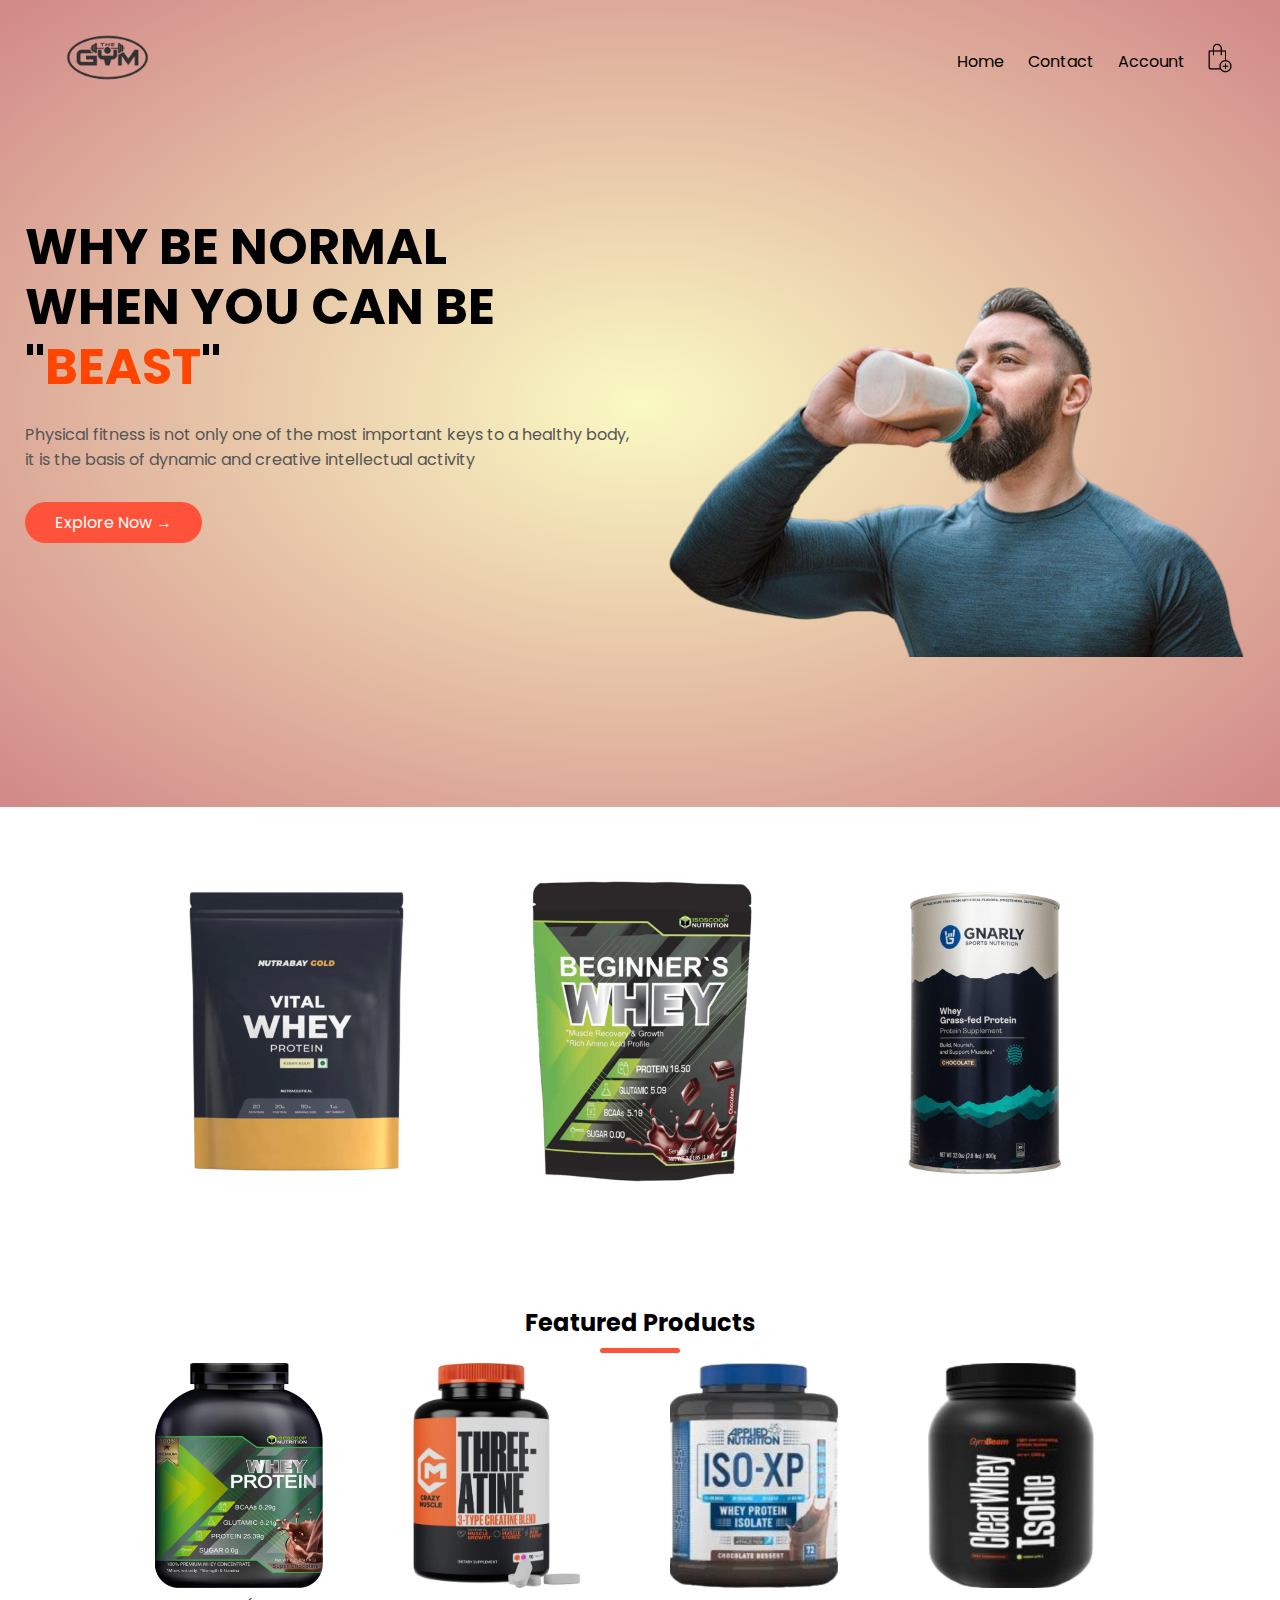
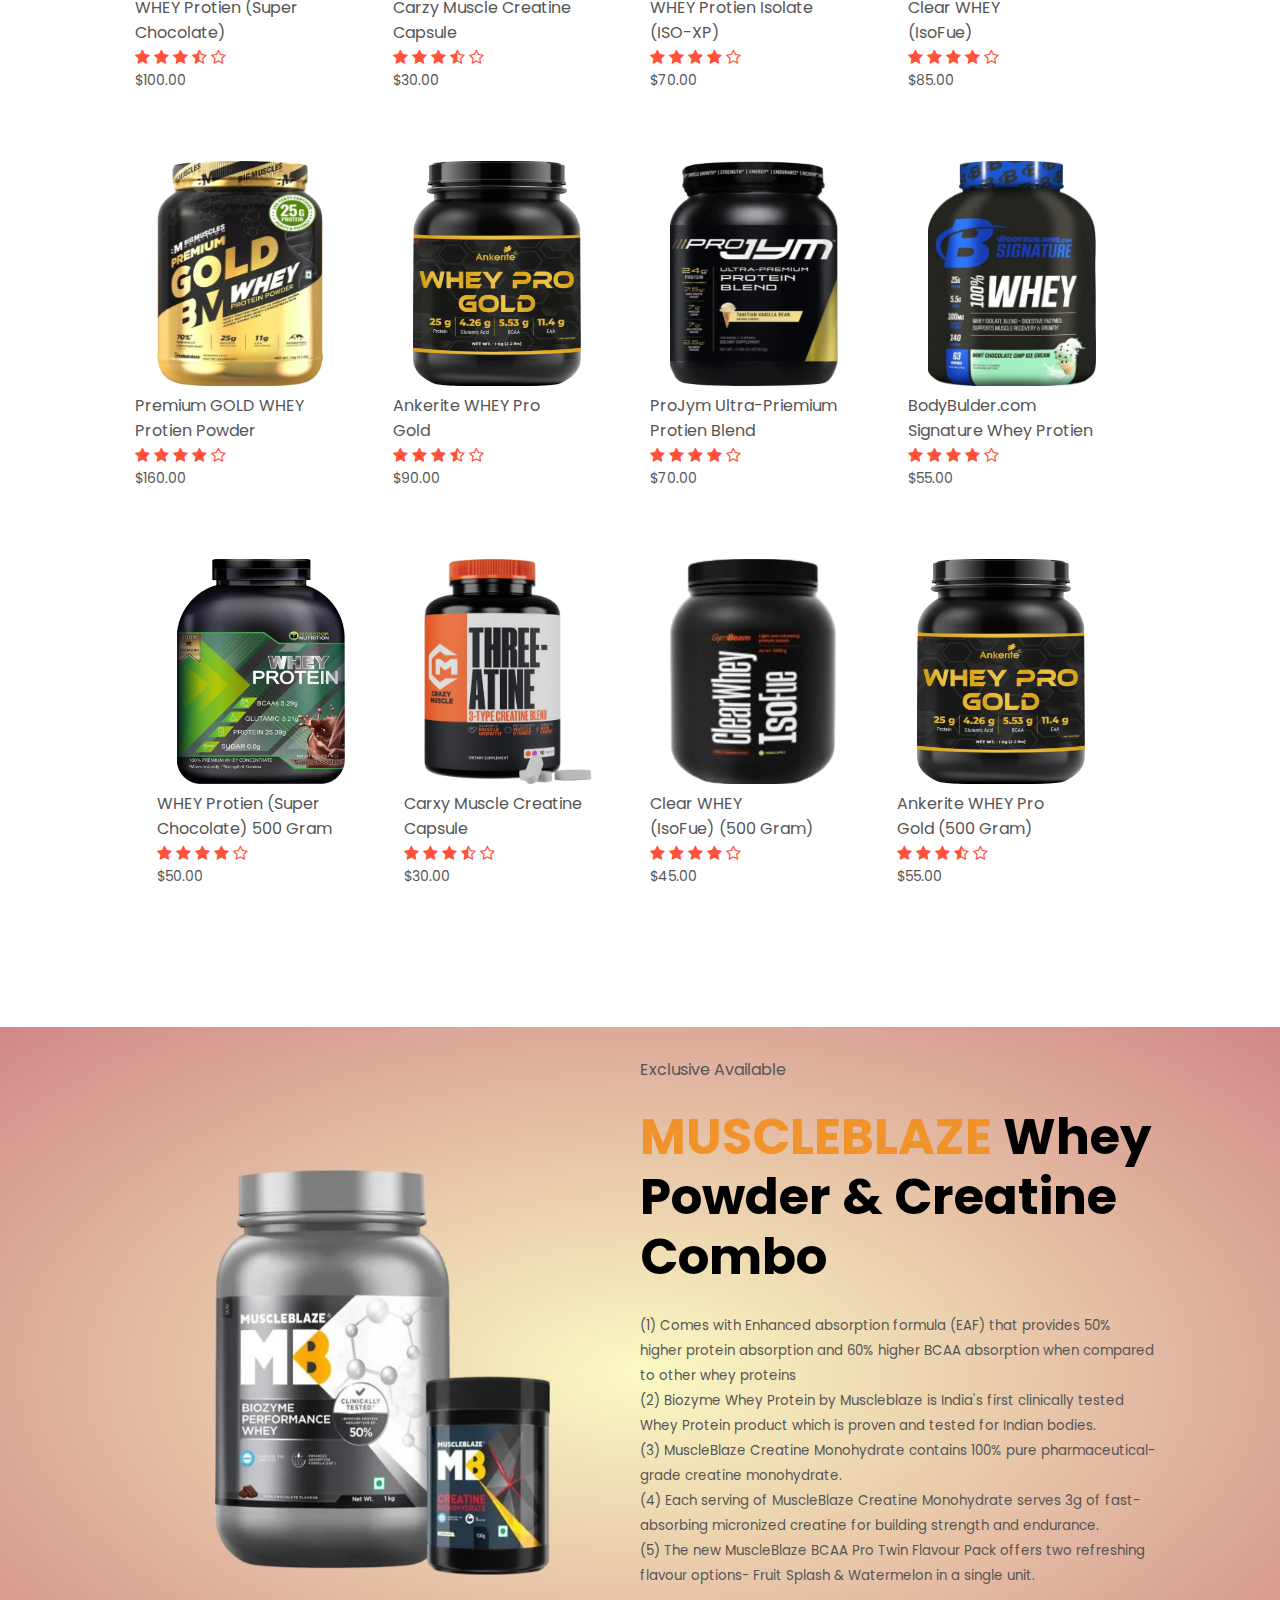
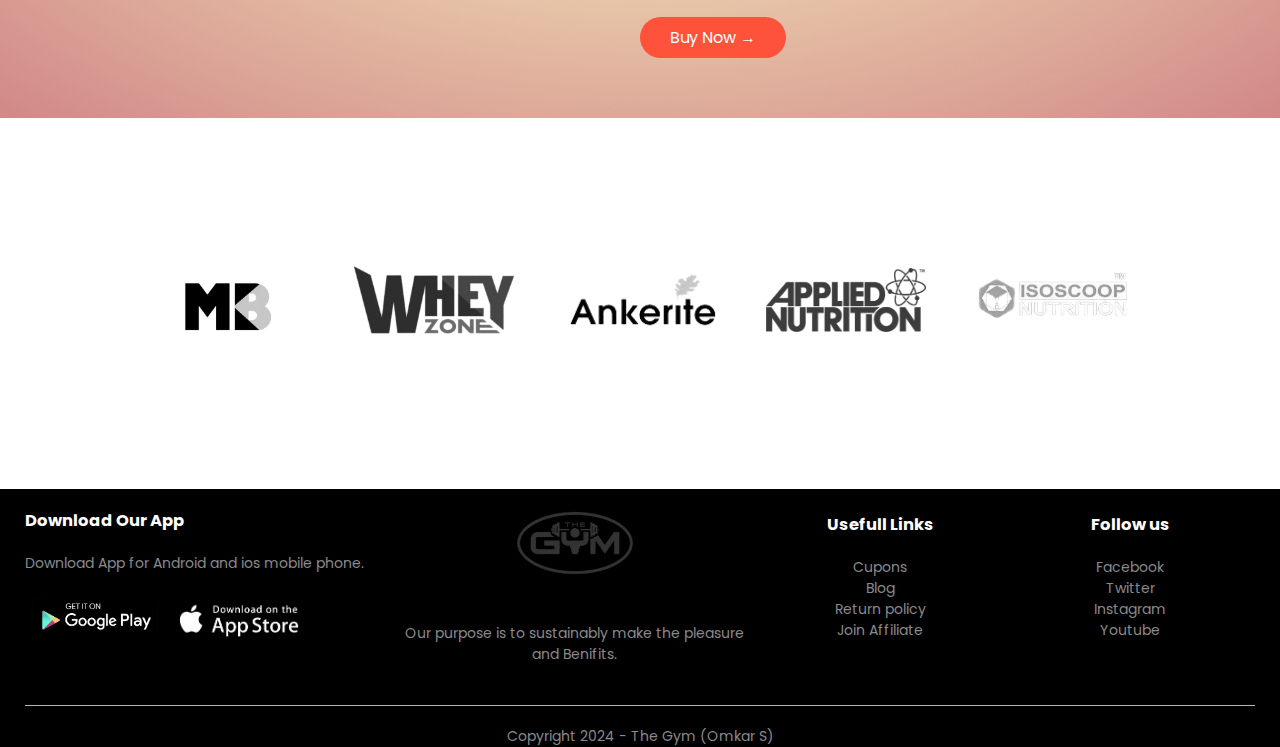
<file: index.html>
<!DOCTYPE html>
<html lang="en">
<head>
    <meta charset="UTF-8">
    <meta name="viewport" content="width=device-width, initial-scale=1.0">
    <title>The Gym </title>
    <link rel="Icon" href="Images/logo.png">
    <link rel="stylesheet" href="style.css">
    <link href="https://fonts.googleapis.com/css2?family=Poppins:wght@300;400;500;600;700&display=swap" rel="stylesheet">
    <link rel="stylesheet" href="https://stackpath.bootstrapcdn.com/font-awesome/4.7.0/css/font-awesome.min.css">
</head>
<body>

    <div class="header">
    <div class="container">
        <div class="navbar">
            <div class="logo">
                <img src="Images/logo.png" width="125px">
            </div>
            <nav>
                <ul>
                    <li><a href="index.html">Home</a></li>
                    <li><a href="">Contact</a></li>
                    <li><a href="account.html">Account</a></li>
                </ul>
            </nav>
            <a href="cart.html"><img src="Images/cart.png" width="30px" height="30px"></a>

        </div>
        <div class="row">
            <div class="col-2">
                <h1>WHY BE NORMAL<br>WHEN YOU CAN BE <br> "<span style="color: orangered;">BEAST</span>"</h1>
                <p> <p>Physical fitness is not only one of the most important keys to a healthy body,<br> it is the basis of dynamic and creative intellectual activity</p></p>
               <a href="" class="btn">Explore Now &#8594;</a>

            </div>
            <div class="col-2">
               <img src="Images/image-1.png">

            </div>
        </div>

    </div>
</div>
<!--------------featured categories--------------->
<div class="categories">
    <div class="small-container">
        <div class="row">
            <div class="col-3">
                <img src="Images/category-1.png">
            </div>
            <div class="col-3">
                <img src="Images/category-2.png">
            </div>
            <div class="col-3">
                <img src="Images/category-3.png">
            </div>
        </div>
    </div>
    
</div>

    <!--------------featured Product--------------->
    <div class="small-container">
        <h2 class="title">Featured Products</h2>
        <div class="row">
            <div class="col-4">
            <a href="product-details.html">
                <img src="Images/product-1.png"  height="225px"  style="width: 168px; margin-left: 20px"></a>
                <a href="product-details.html"></a><h4>WHEY Protien (Super Chocolate) </h4></a>
                <div class="rating">
                    <i class="fa fa-star"></i>
                    <i class="fa fa-star"></i>
                    <i class="fa fa-star"></i>
                    <i class="fa fa-star-half-o"></i>
                    <i class="fa fa-star-o"></i>
                

                </div>
                <p>$100.00</p>
            </div>
            <div class="col-4">
                <img src="Images/product-2.png" height="225px" style="width: 168px; margin-left: 20px;">
                <h4>Carzy Muscle Creatine <br> Capsule</h4>
                <div class="rating">
                    <i class="fa fa-star"></i>
                    <i class="fa fa-star"></i>
                    <i class="fa fa-star"></i>
                    <i class="fa fa-star-half-o"></i>
                    <i class="fa fa-star-o"></i>

                </div>
                <p>$30.00</p>
            </div>
            <div class="col-4">
                <img src="Images/product-3.png" height="225px" style="width: 168px; margin-left: 20px;" >
                <h4>WHEY Protien Isolate <br>(ISO-XP)</h4>
                <div class="rating">
                    <i class="fa fa-star"></i>
                    <i class="fa fa-star"></i>
                    <i class="fa fa-star"></i>
                    <i class="fa fa-star"></i>
                    <i class="fa fa-star-o"></i>

                </div>
                <p>$70.00</p>
            </div>
          
            <div class="col-4">
                <img src="Images/product-4.png"height="225px"  style="width: 168px; margin-left: 20px">
                <h4>Clear WHEY <br>(IsoFue)</h4>
                <div class="rating">
                    <i class="fa fa-star"></i>
                    <i class="fa fa-star"></i>
                    <i class="fa fa-star"></i>
                    <i class="fa fa-star"></i>
                    <i class="fa fa-star-o"></i>

                </div>
                <p>$85.00</p>
            </div>
          </div>
        
          <div class="row">
            <div class="col-4">
                <img src="Images/product-5.png"  height="225px" style="width: 168px; margin-left: 20px;"  >
                <h4>Premium GOLD WHEY <br>Protien Powder</h4>
                <div class="rating">
                    <i class="fa fa-star"></i>
                    <i class="fa fa-star"></i>
                    <i class="fa fa-star"></i>
                    <i class="fa fa-star"></i>
                    <i class="fa fa-star-o"></i>

                </div>
                <p>$160.00</p>
            </div>
            <div class="col-4">
                <img src="Images/product-6.png" height="225px"  style="width: 168px;margin-left: 20px">
                <h4>Ankerite WHEY Pro <br>Gold</h4>
                <div class="rating">
                    <i class="fa fa-star"></i>
                    <i class="fa fa-star"></i>
                    <i class="fa fa-star"></i>
                    <i class="fa fa-star-half-o"></i>
                    <i class="fa fa-star-o"></i>

                </div>
                <p>$90.00</p>
            </div>
            <div class="col-4">
                <img src="Images/product-7.png" height="225px"  style="width: 168px;margin-left: 20px" >
                <h4>ProJym Ultra-Priemium <br>Protien Blend</h4>
                <div class="rating">
                    <i class="fa fa-star"></i>
                    <i class="fa fa-star"></i>
                    <i class="fa fa-star"></i>
                    <i class="fa fa-star"></i>
                    <i class="fa fa-star-o"></i>

                </div>
                <p>$70.00</p>
            </div>
          
            <div class="col-4">
                <img src="Images/product-8.png" height="225px"  style="width: 168px;margin-left: 20px" >
                <h4>BodyBulder.com <br>Signature Whey Protien</h4>
                <div class="rating">
                    <i class="fa fa-star"></i>
                    <i class="fa fa-star"></i>
                    <i class="fa fa-star"></i>
                    <i class="fa fa-star"></i>
                    <i class="fa fa-star-o"></i>

                </div>
                <p>$55.00</p>
            </div>
            <div class="row">
                <div class="col-4">
                    <img src="Images/product-1.png"  height="225px"  style="width: 168px;margin-left: 20px" >
                    <h4>WHEY Protien (Super Chocolate) 500 Gram</h4>
                    <div class="rating">
                        <i class="fa fa-star"></i>
                        <i class="fa fa-star"></i>
                        <i class="fa fa-star"></i>
                        <i class="fa fa-star"></i>
                        <i class="fa fa-star-o"></i>
    
                    </div>
                    <p>$50.00</p>
                </div>
                <div class="col-4">
                    <img src="Images/product-2.png"   height="225px"  style="width: 168px;margin-left: 20px">
                    <h4>Carxy Muscle Creatine <br> Capsule</h4>
                    <div class="rating">
                        <i class="fa fa-star"></i>
                        <i class="fa fa-star"></i>
                        <i class="fa fa-star"></i>
                        <i class="fa fa-star-half-o"></i>
                        <i class="fa fa-star-o"></i>
    
                    </div>
                    <p>$30.00</p>
                </div>
                <div class="col-4">
                    <img src="Images/product-4.png"  height="225px"  style="width: 168px;margin-left: 20px" >
                    <h4>Clear WHEY <br>(IsoFue) (500 Gram)</h4>
                    <div class="rating">
                        <i class="fa fa-star"></i>
                        <i class="fa fa-star"></i>
                        <i class="fa fa-star"></i>
                        <i class="fa fa-star"></i>
                        <i class="fa fa-star-o"></i>
    
                    </div>
                    <p>$45.00</p>
                </div>
              
                <div class="col-4">
                    <img src="Images/product-6.png"  height="225px"  style="width: 168px;margin-left: 20px" >
                    <h4>Ankerite WHEY Pro <br>Gold (500 Gram)</h4>
                    <div class="rating">
                        <i class="fa fa-star"></i>
                        <i class="fa fa-star"></i>
                        <i class="fa fa-star"></i>
                        <i class="fa fa-star-half-o"></i>
                        <i class="fa fa-star-o"></i>
    
                    </div>
                    <p>$55.00</p>
                </div>
              </div>
          </div>
    </div>
    <!------offer----------->
    <div class="offer">
        <div class="small-container">
            <div class="row">
                <div class="col-2">
                    <img src="Images/exclusive.png" class="offer-img">
                </div>
                <div class="col-2">
                    <p>Exclusive Available</p>
                    <h1><span style="color: rgb(240, 147, 42);">MUSCLEBLAZE</span> Whey Powder & Creatine Combo
                    </h1>
                    <small>(1) Comes with Enhanced absorption formula (EAF) that provides 50% higher protein absorption and 60% higher BCAA absorption when compared to other whey proteins <br>
                        (2) Biozyme Whey Protein by Muscleblaze is India's first clinically tested Whey Protein product which is proven and tested for Indian bodies. <br>
                        (3) MuscleBlaze Creatine Monohydrate contains 100% pure pharmaceutical-grade creatine monohydrate. <br>
                        (4) Each serving of MuscleBlaze Creatine Monohydrate serves 3g of fast-absorbing micronized creatine for building strength and endurance. <br>
                        (5) The new MuscleBlaze BCAA Pro Twin Flavour Pack offers two refreshing flavour options- Fruit Splash & Watermelon in a single unit.</small>
                    <a href="#" class="btn">Buy Now &#8594;</a>
                </div>
            </div>
        </div>
    </div>

   <!-----testimonial              ------------->
  
   <!------------brands------------->
   <div class="brands">
    <div class="small-container">
        <div class="row">
            <div class="col-5">
                <img src="Images/MB.png" >
            </div>
            <div class="col-5">
                <img src="Images/Wheyz.png" >
            </div>
            <div class="col-5">
                <img src="Images/anker.png" >
            </div>
            <div class="col-5">
                <img src="Images/Appl.png" >
            </div>
            <div class="col-5">
                <img src="Images/isoscoop.png" >
            </div>
        </div>
    </div>
   </div>

   <!--------------------footer-------------------->

   <div class="footer">
    <div class="container">
        <div class="row">
            <div class="footer-col-1">
                <h3>Download Our App</h3>
                <p>Download App for Android and ios mobile phone.</p>
                <div class="app-logo">
                    <img src="Images/play-store.png" >
                    <img src="Images/app-store.png" >
                </div>
            </div>
            <div class="footer-col-2">
                <img src="Images/logo.png">
                <p>Our purpose is to sustainably make the pleasure and Benifits.</p>
            </div>
            <div class="footer-col-3">
                <h3>Usefull Links</h3>
                <ul>
                    <li>Cupons</li>
                    <li>Blog</li>
                    <li>Return policy</li>
                    <li>Join Affiliate</li>
                </ul>
            </div>
            <div class="footer-col-4">
            <h3>Follow us</h3>
            <ul>
                <li>Facebook</li>
                <li>Twitter</li>
                <li>Instagram</li>
                <li>Youtube</li>
            </ul>
        </div>
        </div>
        <hr>
        <p class="Copyright">Copyright 2024 - The Gym (Omkar S)</p>
    </div>
   </div>
    
    
</body>
</html>
</file>
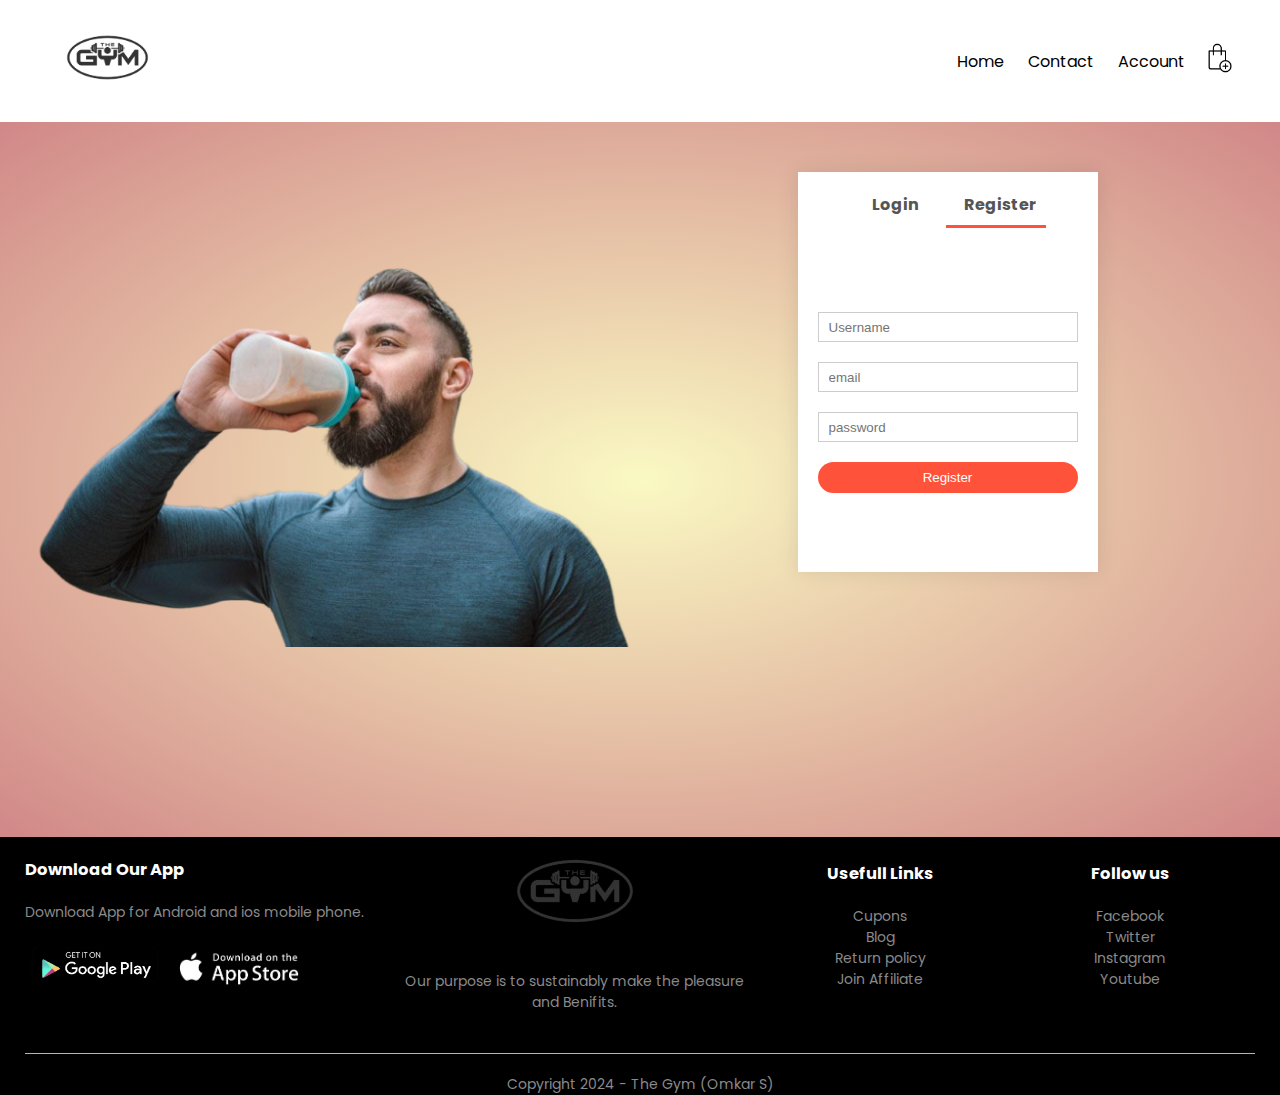
<file: account.html>
<!DOCTYPE html>
<html lang="en">

<head>
    <meta charset="UTF-8">
    <meta name="viewport" content="width=device-width, initial-scale=1.0">
    <title>The Gym</title>
    <link rel="stylesheet" href="style.css">
    <link href="https://fonts.googleapis.com/css2?family=Poppins:wght@300;400;500;600;700&display=swap"
        rel="stylesheet">
    <link rel="stylesheet" href="https://stackpath.bootstrapcdn.com/font-awesome/4.7.0/css/font-awesome.min.css">
</head>

<body>


    <div class="container">
        <div class="navbar">
            <div class="logo">
                <a href="index.html"><img src="Images/logo.png" width="125px"></a>
            </div>
            <nav>
                <ul id="menuItems">
                    <li><a href="index.html">Home</a></li>
                    <li><a href="">Contact</a></li>
                    <li><a href="account.html">Account</a></li>
                </ul>
            </nav>
             <a href="cart.html"><img src="Images/cart.png" width="30px" height="30px"></a>

        </div>
    </div>
  <!--------------------account-page-------------------->
  <div class="account-page">
    <div class="container">
        <div class="row">
            <div class="col-2">
                <img src="Images/image-1.png" width="100%">
            </div>
            <div class="col-2">
                <div class="form-container">
                    <div class="form-btn">
                        <span onclick="login()">Login</span>
                        <span onclick="register()">Register</span>
                        <hr id="Indicator">
                    </div>

                    <form id="LoginForm">
                        <input type="text" placeholder="Username">
                        <input type="password" placeholder="password">
                        <button type="submit" class="btn">Login</button>
                        <a href="">Forgot password</a>
                    </form>

                    <form id="RegForm" >
                        <input type="text" placeholder="Username">
                        <input type="email" placeholder="email">
                        <input type="password" placeholder="password">
                        <button type="submit" class="btn">Register</button>
                        
                    </form>
                </div>
            </div>
            
        </div>
    </div>
  </div>
      
    



    <!--------------------footer-------------------->

    <div class="footer">
        <div class="container">
            <div class="row">
                <div class="footer-col-1">
                    <h3>Download Our App</h3>
                    <p>Download App for Android and ios mobile phone.</p>
                    <div class="app-logo">
                        <img src="Images/play-store.png">
                        <img src="Images/app-store.png">
                    </div>
                </div>
                <div class="footer-col-2">
                    <img src="Images/logo.png">
                    <p>Our purpose is to sustainably make the pleasure and Benifits.</p>
                </div>
                <div class="footer-col-3">
                    <h3>Usefull Links</h3>
                    <ul>
                        <li>Cupons</li>
                        <li>Blog</li>
                        <li>Return policy</li>
                        <li>Join Affiliate</li>
                    </ul>
                </div>
                <div class="footer-col-4">
                    <h3>Follow us</h3>
                    <ul>
                        <li>Facebook</li>
                        <li>Twitter</li>
                        <li>Instagram</li>
                        <li>Youtube</li>
                    </ul>
                </div>
            </div>
            <hr>
            <p class="Copyright">Copyright 2024 - The Gym (Omkar S)</p>
        </div>
    </div>
    <!--------------------js for toggle menu-------------------->
    <script>
        var menuItems = document.getElementById("menuItems");
        menuItems.style.maxHeight = "0px";

        function menutoggle() {
            if (menuItems.style.maxHeight == "0px") {
                menuItems.style.maxHeight = "220px";
            }
            else {
                menuItems.style.maxHeight = "0px";
            }
        }
    </script>

     <!--------------------js for toggle Form-------------------->
     <script>

        var LoginForm = document.getElementById("LoginForm");
        var RegForm = document.getElementById("RegForm");
        var Indicator = document.getElementById("Indicator");

         function register(){
            RegForm.style.transform = "translateX(0px)";
            LoginForm.style.transform = "translateX(0px)";
            Indicator.style.transform = "translateX(100px)";
         }
         function login(){
            RegForm.style.transform = "translateX(300px)";
            LoginForm.style.transform = "translateX(300px)";
            Indicator.style.transform = "translateX(0px)";
         }

     </script>

</body>

</html>
</file>
<file: style.css>
*{
    margin: 0;
    padding: 0;
    box-sizing: border-box;
}
body{
    font-family: 'Poppins', sans-serif;
}
.logo:hover{
    cursor: not-allowed;
    opacity: 0.5;
}
.navbar{
    display: flex;
    align-items: center;
    padding: 20px;
}
nav{
    flex: 1;
    text-align: right;
}

nav ul{
    display: inline-block;
    list-style-type:none;
}
nav ul li{
    display: inline-block;
    margin-right: 20px;
}
nav ul li a:hover{
    color: rgb(36, 36, 36);
    font-size: 15.5px;
}
a{
    text-decoration: none;
    color: #000000;
    
}
p{
    color: #555;
}
.container{
    max-width: 1300px;
    margin: auto;
    padding-left: 25px;
    padding-right: 25px;
}
.row{
    display: flex;
    align-items: center;
    flex-wrap: wrap;
    justify-content: space-around;

}
.col-2{
    flex-basis: 50%;
    min-width: 303px;
    aspect-ratio: 3/3;
    

}
.col-2 img{
    max-width: 100%;
    padding: 50px 0;
   float: right;
}
.col-2 h1{
    font-size: 50px;
    line-height: 60px;
    margin: 25px 0;
}
.btn{
    display: inline-block;
    background: #ff523b;
    color: #fff;
    padding: 8px 30px ;
    margin: 30px 0;
    border-radius: 30px;
    transition: 0.5s;
}
.btn:hover{
    background: #563434;

}
.header{
    background: radial-gradient(#faf9c3,#d18888);
}
.header .row{
    margin-top: 70px;

}
.categories{
    margin: 70px 0;

}
.col-3{
    flex-basis: 30%;
    min-width: 250px;
    margin-bottom: 30px;
}
.col-3 img{
  width: 100%;
}
.small-container{
    max-width: 1080px;
    margin: auto;
    padding-left: 25px;
    padding-right: 25px;
}
.col-4{
    flex-basis: 25%;
    padding: 10px;
    min-width: 200px;
    margin-bottom: 50px;
    transition: transform 0.5s;
}
.col-4 img{
    width: 100%;
}
.title{
    text-align: center;
    margin: 0 auto;
    position: relative;
    line-height: 60px;
    color: #000000;
}
.title::after{
    content: '';
    background: #ff523b;
    width: 80px;
    height: 5px;
    border-radius: 5px;
    position: absolute;
    bottom: 0;
    left: 50%;
    transform: translateX(-50%);
}
h4{
    color: #555;
    font-weight: normal;

}
.col-4 p{
    font-size: 14px;


}
.rating .fa{
    color: #ff523b;
}
.col-4:hover{
    transform: translateY(-5px);
}
/*----------------------offer----------*/

.offer{
    background: radial-gradient(#faf9c3,#d18888);
    margin-top: 80px;
    padding: 30px 0;

}
.col-2 .offer-img{
    padding: 90px;
}
small{
    color: #555;
}
/*------------testimonial  -----------*/
.testimonial{
    padding-top: 100px;

}
.testimonial .col-3{
    text-align: center;
    padding: 40px 20px;
    box-shadow: 0 0 20px 0px rgba(0, 0, 0, 0.1);
    cursor: pointer;
    transition: transform 0.5s;

}
.testimonial .col-3 img{
    width: 50px;
    margin-top: 20px;
    border-radius: 50%;
}
.testimonial .col-3:hover{
    transform: translateY(-10px);
}
.fa.fa-quote-left{
    font-size: 34px;
    color: #ff523b;
}
.col-3 p{
    font-size: 12px;
    margin: 12px 0;
    color: #777;
}
.testimonial .col-3 h3{
    font-weight: 600;
    color: #555;
    font-size: 16px;
}


/*---------------------brands----------------*/

.brands{
    margin: 100px auto;

}
.col-5{
    width: 160px;
}
.col-5 img{
    width: 100%;
    cursor: pointer;
    filter: grayscale(100%);
}
.col-5 img:hover{
    filter: grayscale(0%);
}

/*---------------------footers----------------*/

.footer{
    background: #000;
    color: #8a8a8a;
    font-size: 14px;
    padding-block-end: 60px 0 20px;
}
.footer p{
    color: #8a8a8a;
}
.footer h3{
    color: #fff;
    margin-bottom: 20px;
}
.footer-col-1, .footer-col-2, .footer-col-3, .footer-col-4{
    min-width: 250px;
    margin-bottom: 20px;

}
.footer-col-1{
    flex-basis: 30%;
}
.footer-col-2{
    flex: 1;
    text-align: center;
}
.footer-col-2 img{
    width: 180px;
    margin-bottom: 20px;
}
.footer-col-3, .footer-col-4{
    flex-basis: 12%;
    text-align: center;
}
ul{
    list-style-type: none;
}
.app-logo{
    margin-top: 20px;

    }
    .app-logo img{
        width: 140px;
    }
    .footer hr{
        border: none;
        background: #b5b5b5;
        height: 1px;
        margin: 20px 0;
    }
    .Copyright{
        text-align: center;
    }
    .menu-icon{
        width: 28px;
        margin-left: 20px;
        display: none;
    }
    
/*---------------------Media less then 800----------------*/

@media only screen and (max-width: 800px){
    nav ul{
        position: absolute;
        top: 70px;
        left: 0;
        background: #333;
        width: 100%;
        overflow: hidden;
        transition: max-height 0.5s;
    }
    nav ul li{
        display: block;
        margin-right: 50px;
        margin-top: 10px;
        margin-bottom: 10px;
    }
    nav ul li a{
        color: #fff;
    }
    .menu-icon{
        display: block;
        cursor: pointer;

    }
}

/*---------------------All Product----------------*/
.row-2{
    justify-content: space-between;
    margin: 100px auto 50px;
}
select{
    border: 1px solid#ff523b;
    padding: 5px;
}
select:focus{
    outline: none;
}
.page-btn{
    margin: 0 auto 80px;

}
.page-btn span{
    display: inline-block;
    border: 1px solid #ff523b;
    margin-left: 10px;
    width: 40px;
    height: 40px;
    text-align: center;
    line-height: 40px;
    cursor: pointer;


    
}
.page-btn span:hover{
    background: #ff523b;
    color: #fff;

}


/*---------------------Single Product Details----------------*/
.single-product{
    margin-top:80px;
}
.single-product .col-2 img{
    padding: 0;

}
.single-product .col-2 {
    padding: 20px;
}
.single-product h4{
    margin: 20px;
    font-size: 22px;
    font-weight: bold;

}
.single-product select{
    display: block;
    padding: 10px;
    margin-top: 20px;
}
.single-product input{
    width: 50px;
    height: 40px;
    padding-left: 10px;
    font-size: 20px;
    margin-right: 10px;
    border: 1px solid #ff523b;
}
input:focus{
    outline: none;
}
.single-product .fa{
    color: #ff523b;
    margin-left: 10px;

}
.small-img-row{
    display: block;
    justify-content: space-between;
}
.small-img-col{
    flex-basis: 24%;
    cursor: pointer;
}


/*-------------------Cart Item Details---------------*/
.cart-page{
    margin: 80px auto;
}
table{
    width: 100%;
    border-collapse: collapse;
}
.crat-info{
    display: flex;
    flex-wrap: wrap;
}
th{
    text-align: left;
    padding: 5px;
    color: #fff;
    background: #ff523b;
    font-weight: normal;
}
td{
    padding: 10px 5px;
}
td input{
    width: 40px;
    height: 30px;
    padding: 5px;
}
td a{
    color: #ff523b;
    font-size: 12px;
}
td img{
    width: 80px;
    height: 80px;
    margin-right: 10px;
}
.total-price{
    display: flex;
    justify-content: flex-end;

}
.total-price table{
    border-top: 3px solid #ff523b;
    width: 100%;
    max-width:400px;

}
td:last-child{
    text-align: right;
}
th:last-child{
    text-align: right;
}


/*---------------------account-page----------------*/

.account-page{
    padding: 50px 0;
    background: radial-gradient(#faf9c3,#d18888);

}
.form-container{
    background: #fff;
    width: 300px;
    height: 400px;
    position: relative;
    text-align: center;
    padding: 20px 0;
    margin: auto;
    box-shadow: 0 0 20px 0px rgba(0, 0,0,0.1);
    overflow: hidden;

}

.form-container span{
    font-weight: bold;
    padding: 0 10px;
    color: #555;
    cursor: pointer;
    width: 100px;
    display: inline-block;
}
.form-btn{
    display: inline-block;

}
.form-container form{
    max-width: 300px;
    padding: 0 20px;
    position: absolute;
    top: 130px;
    transition: transform 1s;
}
form input{
    width: 100%;
    height: 30px;
    margin: 10px 0;
    padding: 0 10px;
    border: 1px solid #ccc;


}
form .btn{
    width: 100%;
    border: none;
    cursor: pointer;
    margin: 10px 0;
}
form .btn:focus{
    outline: none;
}
#LoginForm{
    left: -300px;

}
#RegForm{
    left: 0;
}
form a{
    font-size: 12px;

}
#Indicator{
    width: 100px;
    border: none;
    background: #ff523b;
    height: 3px;
    margin-top: 8px;
    transform: translateX(100px);
    transition: transform 1s;
}




/*---------------------Media less than 600----------------*/

@media only screen and (max-width: 600px){
    .row{
        text-align: center;

    }
    .col-2, .col-3, .col-4{
        flex-basis: 100%;
        
    }
    
}
</file>
